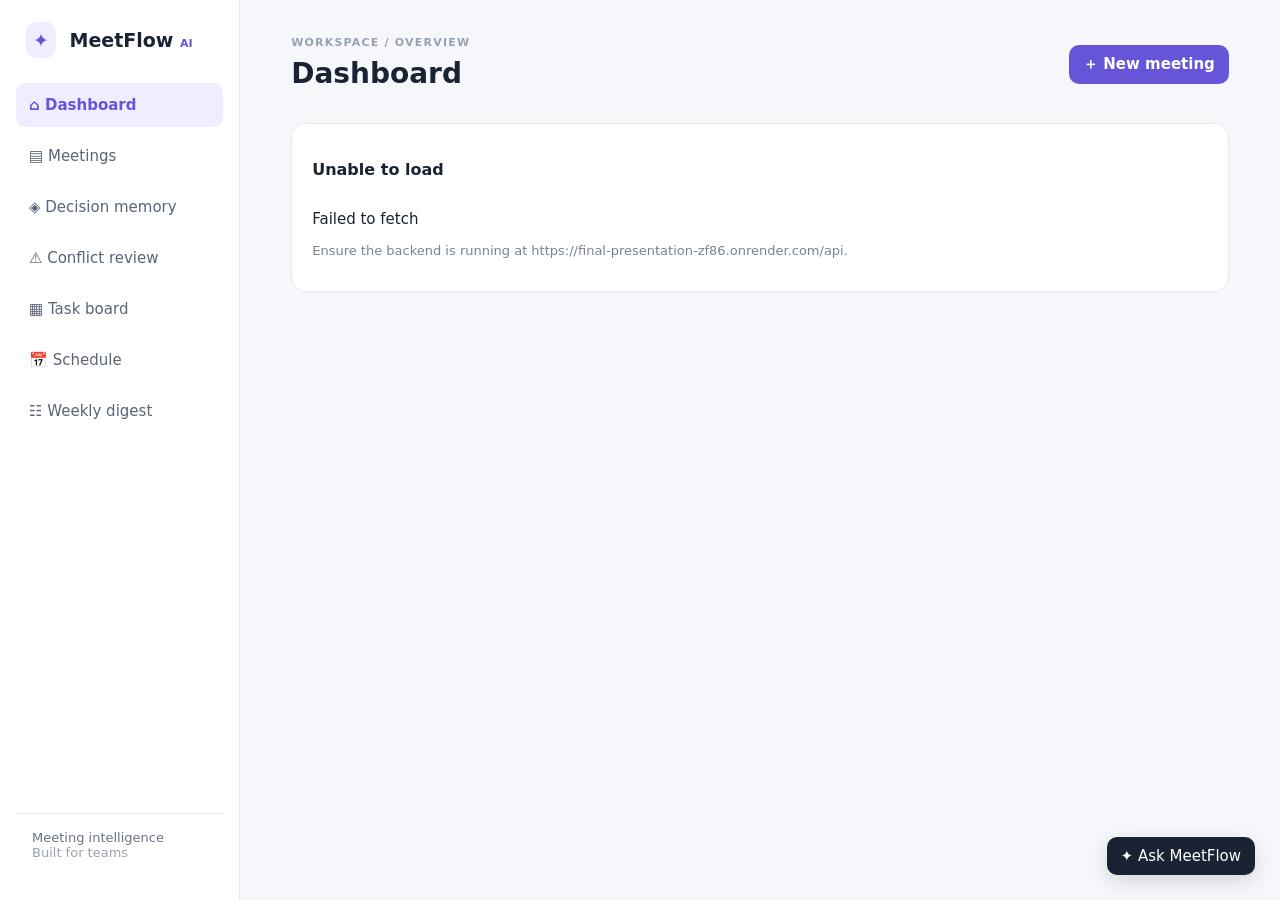
<file: Default Project/meetflow_ai/frontend/index.html>
<!DOCTYPE html><html lang="en"><head><meta charset="UTF-8"><meta name="viewport" content="width=device-width, initial-scale=1"><title>MeetFlow AI</title><link rel="stylesheet" href="css/style.css"></head><body><aside class="sidebar"><div class="brand"><span class="logo">✦</span> MeetFlow <small>AI</small></div><nav id="nav"><button data-page="dashboard" class="active">⌂ Dashboard</button><button data-page="meetings">▤ Meetings</button><button data-page="decisions">◈ Decision memory</button><button data-page="conflicts">⚠ Conflict review <b id="conflictBadge"></b></button><button data-page="tasks">▦ Task board</button><button data-page="schedule">📅 Schedule</button><button data-page="digest">☷ Weekly digest</button></nav><div class="sidebar-foot">Meeting intelligence<br><span>Built for teams</span></div></aside><main><header><div><span class="eyebrow">WORKSPACE / OVERVIEW</span><h1 id="pageTitle">Dashboard</h1></div><button class="primary" id="newMeeting">＋ New meeting</button></header><section id="content"></section></main><button id="chatToggle" class="chat-toggle">✦ Ask MeetFlow</button><section id="chatPanel" class="chat-panel hidden"><div class="chat-head"><b>✦ MeetFlow AI</b><button id="chatClose">×</button></div><div id="chatMessages" class="chat-messages"><div class="bubble ai">Ask me about decisions, commitments, or meeting context.</div></div><form id="chatForm"><input id="chatInput" placeholder="Ask about your meetings…"><button class="primary">Send</button></form></section><dialog id="meetingDialog"><form method="dialog" id="meetingForm"><div class="dialog-head"><h2>Process a meeting</h2><button class="close" value="cancel">×</button></div><label>Meeting title<input id="meetingTitle" required placeholder="e.g. Sprint planning"></label><label>Date<input id="meetingDate" type="date"></label><label>Transcript<textarea id="meetingTranscript" required rows="9" placeholder="Paste speaker-labelled meeting notes…"></textarea></label><p class="muted">AI extraction uses your configured API key, or an offline parser when no key is configured.</p><div class="actions"><button value="cancel" class="secondary">Cancel</button><button id="submitMeeting" type="submit" class="primary">Analyze meeting</button></div></form></dialog><script src="js/app.js"></script></body></html>
</file>
<file: Default Project/meetflow_ai/frontend/css/style.css>
:root{--ink:#192333;--muted:#788395;--bg:#f6f7fb;--card:#fff;--line:#e7eaf0;--purple:#6655d9;--pale:#efedff;--green:#16956c;--red:#d55252;--amber:#b98025}*{box-sizing:border-box}body{margin:0;background:var(--bg);color:var(--ink);font:15px Inter,ui-sans-serif,system-ui,Segoe UI,sans-serif;display:flex}button,input,textarea,select{font:inherit}button{cursor:pointer;border:0;border-radius:10px;padding:10px 14px}button:hover{filter:brightness(.97)}.primary{background:var(--purple);color:white;font-weight:600}.secondary{background:#f1f3f8;color:var(--ink)}.sidebar{width:240px;background:#fff;border-right:1px solid var(--line);min-height:100vh;padding:24px 16px;display:flex;flex-direction:column;position:fixed}.brand{font-weight:800;font-size:19px;margin:5px 10px 32px}.brand small{color:var(--purple);font-size:11px}.logo{background:var(--pale);color:var(--purple);padding:7px;border-radius:10px;margin-right:7px}nav{display:grid;gap:7px}nav button{text-align:left;background:transparent;color:#596477;padding:13px;border-radius:9px}nav button.active{background:var(--pale);color:var(--purple);font-weight:700}.sidebar-foot{margin-top:auto;padding:16px;color:#687387;font-size:13px;border-top:1px solid var(--line)}.sidebar-foot span{color:#9aa2b1}main{margin-left:240px;width:calc(100% - 240px);padding:32px 4vw 60px}header{display:flex;align-items:center;justify-content:space-between;margin-bottom:26px}.eyebrow{font-size:11px;color:#98a1b2;letter-spacing:1.2px;font-weight:700}h1{font-size:28px;margin:7px 0}h2{font-size:19px}h3{font-size:16px}.grid{display:grid;grid-template-columns:repeat(4,minmax(0,1fr));gap:16px}.stat,.card{background:var(--card);border:1px solid var(--line);border-radius:15px;padding:20px}.stat .num{font-size:28px;font-weight:800;margin-top:9px}.stat .label{font-size:13px;color:var(--muted)}.layout{display:grid;grid-template-columns:1.5fr 1fr;gap:18px;margin-top:20px}.card{margin-bottom:16px}.card-head{display:flex;align-items:center;justify-content:space-between;margin-bottom:15px}.muted{color:var(--muted);font-size:13px}.list{display:grid;gap:12px}.list-row{display:flex;align-items:flex-start;justify-content:space-between;gap:12px;padding:13px 0;border-top:1px solid var(--line)}.list-row:first-child{border:0;padding-top:0}.pill{border-radius:99px;background:#f0f2f7;padding:5px 9px;font-size:11px;color:#647084;white-space:nowrap}.pill.purple{background:var(--pale);color:var(--purple)}.pill.green{background:#e6f7f0;color:var(--green)}.pill.amber{background:#fff4e2;color:var(--amber)}.pill.red{background:#ffeded;color:var(--red)}.columns{display:grid;grid-template-columns:repeat(4,1fr);gap:14px}.kanban{background:#f0f2f7;border-radius:13px;padding:13px;min-height:300px}.kanban h3{display:flex;justify-content:space-between;font-size:13px}.task{background:white;border:1px solid var(--line);border-radius:11px;padding:13px;margin:10px 0;box-shadow:0 1px 3px #00000008}.task h4{font-size:14px;margin:0 0 10px}.task p{font-size:12px;color:var(--muted);margin:5px 0}.task select{width:100%;margin-top:8px;border:1px solid var(--line);border-radius:8px;padding:8px;background:#fff}.task-actions{display:flex;gap:6px;margin-top:10px}.task-actions button{padding:7px 9px;font-size:12px}.empty{color:var(--muted);padding:20px;text-align:center}.conflict{border:1px solid #f0d8aa;background:#fffbf3;border-radius:13px;padding:18px;margin-bottom:16px}.compare{display:grid;grid-template-columns:1fr 1fr;gap:12px;margin:15px 0}.compare div{padding:13px;border-radius:10px;background:white;border:1px solid #eadfcf}.compare .new{border-color:#d8c9fa}.actions{display:flex;gap:10px;justify-content:flex-end;margin-top:14px}.meeting-detail{white-space:pre-wrap;line-height:1.6}.meeting-title{font-weight:700}.chat-toggle{position:fixed;right:25px;bottom:25px;background:var(--ink);color:white;box-shadow:0 6px 20px #0002}.chat-panel{position:fixed;right:22px;bottom:80px;width:360px;height:480px;background:white;border:1px solid var(--line);box-shadow:0 15px 40px #0002;border-radius:17px;display:flex;flex-direction:column;overflow:hidden}.hidden{display:none!important}.chat-head{padding:15px;border-bottom:1px solid var(--line);display:flex;justify-content:space-between}.chat-head button{background:transparent;font-size:20px;padding:0}.chat-messages{padding:14px;overflow:auto;flex:1;display:flex;flex-direction:column;gap:10px}.bubble{padding:11px 13px;border-radius:13px;max-width:90%;line-height:1.5;font-size:13px;white-space:pre-wrap}.bubble.ai{background:#f2f3f8;align-self:flex-start}.bubble.user{background:var(--pale);align-self:flex-end}.chat-panel form{display:flex;gap:8px;padding:12px;border-top:1px solid var(--line)}.chat-panel input{flex:1;min-width:0;border:1px solid var(--line);border-radius:9px;padding:10px}.dialog-head{display:flex;justify-content:space-between;align-items:center}.close{background:transparent;font-size:22px;padding:0}dialog{border:0;border-radius:18px;width:min(650px,95vw);padding:25px;box-shadow:0 20px 60px #0003}dialog::backdrop{background:#18223366}dialog label{display:block;font-weight:600;font-size:13px;margin:15px 0}dialog input,dialog textarea{display:block;width:100%;padding:12px;border:1px solid var(--line);border-radius:10px;margin-top:7px}textarea{resize:vertical}
.sched-row{display:flex;gap:10px;align-items:center}
.sched-row input{flex:1;min-width:0;border:1px solid var(--line);border-radius:10px;padding:11px;background:#fff}
.sched-form{display:grid;grid-template-columns:1fr 1fr;gap:10px}
.sched-form input{border:1px solid var(--line);border-radius:10px;padding:11px;background:#fff}
.sched-form button{align-self:end}
.sched-item{display:flex;justify-content:space-between;gap:12px;align-items:flex-start;padding:13px 0;border-top:1px solid var(--line)}
.sched-item:first-child{border:0;padding-top:0}
.sched-actions{display:flex;gap:6px;flex-shrink:0}
.sched-actions button{padding:7px 9px;font-size:12px}
.sched-meta{color:var(--muted);font-size:13px;margin-top:4px}
.sched-msg{font-size:13px;margin-top:9px}
.sched-msg.err{color:var(--red)}
.sched-msg.ok{color:var(--green)}.two{display:grid;grid-template-columns:1fr 1fr;gap:15px}.spinner{display:inline-block;width:15px;height:15px;border:2px solid #ddd;border-top-color:var(--purple);border-radius:50%;animation:spin .7s linear infinite}@keyframes spin{to{transform:rotate(360deg)}}@media(max-width:950px){.sidebar{width:190px}main{margin-left:190px;width:calc(100% - 190px)}.grid{grid-template-columns:repeat(2,1fr)}.columns{grid-template-columns:repeat(2,1fr)}}@media(max-width:650px){.sidebar{width:64px;padding:10px}.brand{font-size:0;margin:12px 0}.brand small,nav button,.sidebar-foot{font-size:0}.logo{font-size:18px}.sidebar nav button{padding:13px 7px;text-align:center}.sidebar nav button:before{content:'•';font-size:16px}main{margin-left:64px;width:calc(100% - 64px);padding:22px 14px}.grid,.layout,.columns,.compare,.two{grid-template-columns:1fr}.chat-panel{width:calc(100vw - 28px);right:14px}.header h1{font-size:22px}}
</file>
